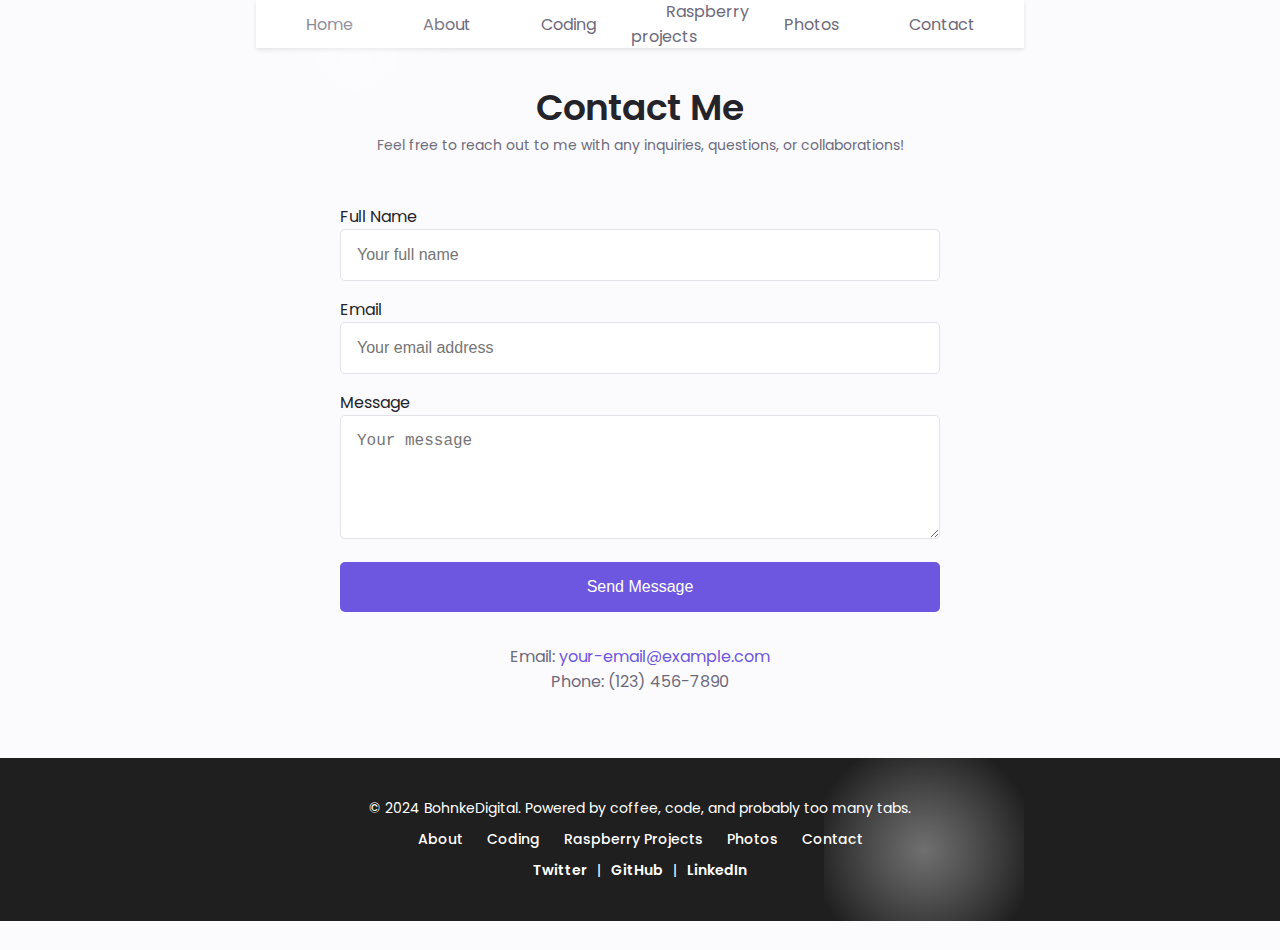
<file: Contact.html>
<!DOCTYPE html>
<html lang="en">
<head>
    <meta charset="UTF-8">
    <meta name="viewport" content="width=device-width, initial-scale=1.0">
    <title>Contact Me - Bohnkedigital</title>
    <link rel="stylesheet" href="/assets/css/styles.css"> <!-- Add your stylesheet link here -->
</head>
<body>
    <!--==================== HEADER ====================-->
    <header class="header" id="header">
        <nav class="nav container">
            <!-- Hamburger Icon for Mobile -->
            <div class="nav__hamburger">
                <span class="nav__bar"></span>
                <span class="nav__bar"></span>
                <span class="nav__bar"></span>
            </div>
            <ul class="nav__list">
                <li class="nav__item"><a href="/?" class="nav__link">Home</a></li>
                <li class="nav__item"><a href="/About" class="nav__link">About</a></li>
                <li class="nav__item"><a href="/Coding" class="nav__link">Coding</a></li>
                <li class="nav__item"><a href="/Raspberry" class="nav__link">Raspberry projects</a></li>
                <li class="nav__item"><a href="/Photos" class="nav__link active">Photos</a></li>
                <li class="nav__item"><a href="" class="nav__link">Contact</a></li>
            </ul>
        </nav>
    </header>

    <!--==================== MAIN ====================-->
    <main class="main">
        <!--==================== CONTACT ====================-->
        <section class="contact section" id="contact">
            <div class="container">
                <h2 class="section__title">Contact Me</h2>
                <p class="section__subtitle">Feel free to reach out to me with any inquiries, questions, or collaborations!</p>

                <!-- Contact Form -->
                <form action="#" method="post" class="contact-form">
                    <div class="contact-form__input">
                        <label for="name">Full Name</label>
                        <input type="text" id="name" name="name" placeholder="Your full name" required>
                    </div>
                    <div class="contact-form__input">
                        <label for="email">Email</label>
                        <input type="email" id="email" name="email" placeholder="Your email address" required>
                    </div>
                    <div class="contact-form__input">
                        <label for="message">Message</label>
                        <textarea id="message" name="message" rows="5" placeholder="Your message" required></textarea>
                    </div>
                    <button type="submit" class="button">Send Message</button>
                </form>

                <!-- Contact Details -->
                <div class="contact-details">
                    <p>Email: <a href="mailto:your-email@example.com">your-email@example.com</a></p>
                    <p>Phone: (123) 456-7890</p>
                </div>
            </div>
        </section>
    </main>

    <!--==================== FOOTER ====================-->
    <footer class="footer">
        <footer class="footer">
            <div class="footer__content">
                <p>&copy; 2024 BohnkeDigital. Powered by coffee, code, and probably too many tabs.</p>
                <nav class="footer__nav">
                    <a href="/About" class="footer__link">About</a>
                    <a href="/Coding" class="footer__link">Coding</a>
                    <a href="/Raspberry" class="footer__link">Raspberry Projects</a>
                    <a href="/Photos" class="footer__link">Photos</a>
                    <a href="/Contact" class="footer__link">Contact</a>
                </nav>
                <div class="footer__socials">
                    <a href="https://twitter.com" target="_blank" class="footer__social">Twitter</a>
                    <span>|</span>
                    <a href="https://github.com" target="_blank" class="footer__social">GitHub</a>
                    <span>|</span>
                    <a href="https://linkedin.com" target="_blank" class="footer__social">LinkedIn</a>
                </div>
            </div>
        </footer>

<!--==================== JS ====================-->
<script src="/assets/js/javaScript.js" defer></script>
</body>
</html>
</file>
<file: assets/css/styles.css>
/*==================== GOOGLE FONTS ====================*/
@import url("https://fonts.googleapis.com/css2?family=Poppins:wght@400;500;600&display=swap");

/*==================== VARIABLES CSS ====================*/
:root {
    --header-height: 3rem;

    /*========== Colors ==========*/
    --hue-color: 250; /*Purple 250 - Green 142 - Blue 230 - Pink 340*/

    /* HSL color mode */
    --first-color: hsl(var(--hue-color), 69%, 61%);
    --first-color-second: hsl(var(--hue-color), 69%, 61%);
    --first-color-alt: hsl(var(--hue-color), 57%, 53%);
    --first-color-lighter: hsl(var(--hue-color), 92%, 85%);
    --title-color: hsl(var(--hue-color), 8%, 15%);
    --text-color: hsl(var(--hue-color), 8%, 45%);
    --text-color-light: hsl(var(--hue-color), 8%, 65%);
    --input-color: hsl(var(--hue-color), 70%, 96%);
    --body-color: hsl(var(--hue-color), 60%, 99%);
    --container-color: #fff;
    --scroll-bar-color: hsl(var(--hue-color), 12%, 90%);
    --scroll-thumb-color: hsl(var(--hue-color), 12%, 80%);

    /*========== Font and typography ==========*/
    --body-font: 'Poppins', sans-serif;

    /* .5rem = 8px, 1rem = 16px, 1.5rem = 24px ... */
    --big-font-size: 2rem;
    --h1-font-size: 1.5rem;
    --h2-font-size: 1.25rem;
    --h3-font-size: 1.125rem;
    --normal-font-size: .938rem;
    --small-font-size: .813rem;
    --smaller-font-size: .75rem;

    /*========== Font weight ==========*/
    --font-medium: 500;
    --font-semi-bold: 600;

    /*========== Margenes Bottom ==========*/
    --mb-0-25: .25rem;
    --mb-0-5: .5rem;
    --mb-0-75: .75rem;
    --mb-1: 1rem;
    --mb-1-5: 1.5rem;
    --mb-2: 2rem;
    --mb-2-5: 2.5rem;
    --mb-3: 3rem;

    /*========== z index ==========*/
    --z-tooltip: 10;
    --z-fixed: 100;
    --z-modal: 1000;
}

/* Font size for large devices */
@media screen and (min-width: 968px) {
    :root {
        --big-font-size: 3rem;
        --h1-font-size: 2.25rem;
        --h2-font-size: 1.5rem;
        --h3-font-size: 1.25rem;
        --normal-font-size: 1rem;
        --small-font-size: .875rem;
        --smaller-font-size: .813rem;
    }
}

/*========== Variables Dark theme ==========*/
[data-theme="dark"] {
    --body-color: hsl(240, 12%, 16%);
    --container-color: hsl(240, 12%, 22%);
    --title-color: hsl(240, 8%, 90%);
    --text-color: hsl(240, 8%, 75%);
    --input-color: hsl(240, 12%, 20%);
    --scroll-bar-color: hsl(240, 12%, 30%);
    --scroll-thumb-color: hsl(240, 12%, 40%);
}

/*==================== BASE ====================*/
* {
  box-sizing: border-box;
  padding: 0;
  margin: 0;
}

html, body {
  scroll-behavior: smooth;
  height: 100%; 
  display: flex;
  flex-direction: column; 
  margin: 0;
}

body {
  margin: 0 0 var(--header-height) 0;
  font-family: var(--body-font);
  font-size: var(--normal-font-size);
  background-color: var(--body-color);
  color: var(--text-color);
}

h1, h2, h3, h4 {
  color: var(--title-color);
  font-weight: var(--font-semi-bold);
}

ul {
  list-style: none;
}

a {
  text-decoration: none;
}

img {
  max-width: 100%;
  height: auto;
}

.main {
  flex: 1; 
}

/*==================== REUSABLE CSS CLASSES ====================*/
.section {
  padding: 2rem 0 4rem;
}

.section__title {
  font-size: var(--h1-font-size);
  color: var(--title-color);
}

.section__subtitle {
  display: block;
  font-size: var(--small-font-size);
  margin-bottom: var(--mb-3);
}

.section__title, 
.section__subtitle {
  text-align: center;
}

/*==================== LAYOUT ====================*/
.container {
  max-width: 768px;
  margin: 0 auto;
  padding: 0 var(--mb-1-5);
}

.grid {
  display: grid;
  gap: 1.5rem;
}

/*==================== FOOTER ====================*/
.footer {
    background-color: #1f1f1f; /* Dark gray for contrast */
    color: #ffffff; /* White text */
    padding: 20px 0; /* Spacing around the footer */
    text-align: center;
    font-size: 14px;
    font-family: 'Poppins', sans-serif;
}

.footer__content {
    max-width: 1200px; /* Centering content with max width */
    margin: 0 auto;
    padding: 0 20px; /* Padding for responsiveness */
}

.footer__nav {
    margin: 10px 0;
}

.footer__link {
    color: #ffffff; /* White links */
    text-decoration: none;
    margin: 0 10px;
    font-weight: 500;
    transition: color 0.3s ease;
}

.footer__link:hover {
    color: #f6a623; /* Fun orange highlight on hover */
}

.footer__socials {
    margin-top: 10px;
    display: flex;
    justify-content: center;
    align-items: center;
    gap: 10px;
}

.footer__social {
    color: #ffffff; /* White social links */
    text-decoration: none;
    font-weight: 600;
    font-size: 14px;
    transition: color 0.3s ease;
}

.footer__social:hover {
    color: #4CAF50; /* Bright green hover effect */
}

.footer__social span {
    color: #ffffff; /* Styling the "|" separators */
}

/* Background Sparkle Animation */
.footer:before {
  content: "";
  position: absolute;
  width: 200px;
  height: 200px;
  background: radial-gradient(circle, rgba(255,255,255,0.2) 0%, rgba(255,255,255,0) 80%);
  top: -50px;
  left: 20%;
  animation: sparkle 6s linear infinite alternate;
}

.footer:after {
  content: "";
  position: absolute;
  width: 200px;
  height: 200px;
  background: radial-gradient(circle, rgba(255,255,255,0.2) 0%, rgba(255,255,255,0) 80%);
  bottom: -50px;
  right: 20%;
  animation: sparkle 6s linear infinite alternate-reverse;
}

@keyframes sparkle {
  from {
      transform: scale(1) translateY(0px);
  }
  to {
      transform: scale(1.5) translateY(-20px);
  }
}

/*==================== NAV ====================*/
.nav {
  display: flex;
  justify-content: center;
  align-items: center;
  height: var(--header-height);
  background-color: var(--container-color);
  padding: 0 var(--mb-1-5);
  box-shadow: 0 2px 4px rgba(0, 0, 0, 0.1);
}

/* Default styling for the navigation links */
.nav__list {
  display: flex;
  justify-content: space-around;
  align-items: center;
  padding: 0;
  margin: 0;
  transition: all 0.3s ease; /
}

/* Individual link styling */
.nav__link {
  padding: 12px 20px;
  font-size: 1rem;
  margin: 0 15px;
  border-radius: 8px;
  background-color: transparent;
  color: var(--text-color);
  transition: background-color 0.3s ease, color 0.3s ease;
}

/* Hover effect for links */
.nav__link:hover {
  background-color: var(--first-color);
  color: white;
}

/* Hide the hamburger by default */
.nav__hamburger {
  display: none;
  flex-direction: column;
  cursor: pointer;
  z-index: 1000;
}

/* Hamburger bars */
.nav__bar {
  width: 25px;
  height: 3px;
  margin: 4px 0;
  background-color: var(--text-color);
}

/* Media Query for smaller screens */
@media screen and (max-width: 768px) {
  .nav__list {
    display: none;  
    flex-direction: column;
    align-items: center;
    width: 100%;  
    background-color: var(--container-color);  
    box-shadow: 0 4px 8px rgba(0, 0, 0, 0.1);
    margin-top: 10px;  
    position: absolute;  
    top: 0;
    left: 0;
    right: 0;
    padding-top: 20px; 
  }

  .nav__hamburger {
    display: flex;  
  }
}

.nav__list.active {
  display: flex;  
}

.nav__list.active .nav__link {
  background-color: var(--first-color);  
  color: white;  
}

.nav__list.active .nav__link:hover {
  background-color: darken(var(--first-color), 10%);  
}

/*==================== BUTTONS ====================*/
.button {
  display: inline-block;
  background-color: var(--first-color);
  color: var(--container-color);
  padding: var(--mb-0-75) var(--mb-1-5);
  border-radius: 5px;
  font-size: var(--small-font-size);
  text-align: center;
  transition: background-color 0.3s ease;
}

.button:hover {
  background-color: var(--first-color-alt);
}

/*==================== SCROLL BAR ====================*/
::-webkit-scrollbar {
  width: 0.5rem;
  background-color: var(--scroll-bar-color);
}

::-webkit-scrollbar-thumb {
  background-color: var(--scroll-thumb-color);
  border-radius: 10px;
}

/*==================== Photos Section ====================*/
.photos__subtitle {
  text-align: center;
  margin-bottom: var(--mb-2);
  font-size: var(--normal-font-size);
  color: var(--text-color-light);
}

.photos__grid {
  display: grid;
  grid-template-columns: repeat(auto-fit, minmax(200px, 1fr));
  gap: 1.5rem;
}

.photos__img {
  width: 100%;
  border-radius: 8px;
  box-shadow: 0px 4px 8px rgba(0, 0, 0, 0.1);
  transition: transform 0.3s ease-in-out;
}

.photos__img:hover {
  transform: scale(1.05);
}

/*==================== About ====================*/
.about {
    position: relative; 
    padding: 60px 0; 
}

.about__img-container {
    position: relative;
    z-index: 2; 
    width: 100%;
    overflow: hidden;
    border-radius: 50%; 
}

.about__img {
    width: 100%;
    height: auto;
    object-fit: cover; 
    clip-path: ellipse(37% 50% at 50% 50%);
    margin: '5px'; 
}


/*==================== Project Cards ====================*/
.project__card {
  background-color: var(--container-color);
  padding: var(--mb-1);
  border-radius: 8px;
  box-shadow: 0px 4px 8px rgba(0, 0, 0, 0.1);
  text-align: center;
  transition: transform 0.3s ease;
}

.project__card:hover {
  transform: translateY(-5px);
}

.project__img {
  width: 100%;
  border-radius: 8px;
  margin-bottom: var(--mb-0-5);
}

.project__title {
  font-size: var(--h3-font-size);
  margin-bottom: var(--mb-0-25);
  color: var(--title-color);
}

.project__description {
  font-size: var(--normal-font-size);
  color: var(--text-color-light);
}

/*==================== Inspirational Photos Grid ====================*/
#gallery .photos__grid {
  display: grid;
  grid-template-columns: repeat(auto-fit, minmax(200px, 1fr));
  gap: var(--mb-1);
}

#gallery .photos__img {
  width: 100%;
  border-radius: 8px;
  box-shadow: 0px 4px 8px rgba(0, 0, 0, 0.1);
  transition: transform 0.3s ease-in-out;
}

#gallery .photos__img:hover {
  transform: scale(1.05);
}
  
/*==================== Contact ====================*/

.contact-form {
  display: flex;
  flex-direction: column;
  gap: 1rem;
  max-width: 600px;
  margin: 0 auto;
}

.contact-form__input label {
  font-size: var(--normal-font-size);
  color: var(--title-color);
}

.contact-form__input input,
.contact-form__input textarea {
  padding: 1rem;
  font-size: var(--normal-font-size);
  border: 1px solid var(--scroll-bar-color);
  border-radius: 5px;
  width: 100%;
}

.contact-form__input textarea {
  resize: vertical;
}

.contact-form button {
  padding: 1rem;
  background-color: var(--first-color);
  color: white;
  border: none;
  border-radius: 5px;
  font-size: var(--normal-font-size);
  cursor: pointer;
}

.contact-form button:hover {
  background-color: var(--first-color-alt);
}

.contact-details {
  margin-top: 2rem;
  text-align: center;
}

.contact-details a {
  color: var(--first-color);
  text-decoration: none;
}

.contact-details a:hover {
  text-decoration: underline;
}

/*==================== MEDIA QUERIES ====================*/
@media screen and (max-width: 576px) {
  .container {
    padding: 0 var(--mb-0-75);
  }
}

@media screen and (max-width: 768px) {
  .nav__list {
      flex-direction: column; 
      align-items: center;  
  }

  .nav__link {
      margin: 10px 0;  
      padding: 10px 20px;
  }

  .container {
      padding: 0 var(--mb-1); 
  }

  .section__title {
      font-size: 1.25rem;
  }

  .home__title {
      font-size: 2rem;
  }
}
</file>
